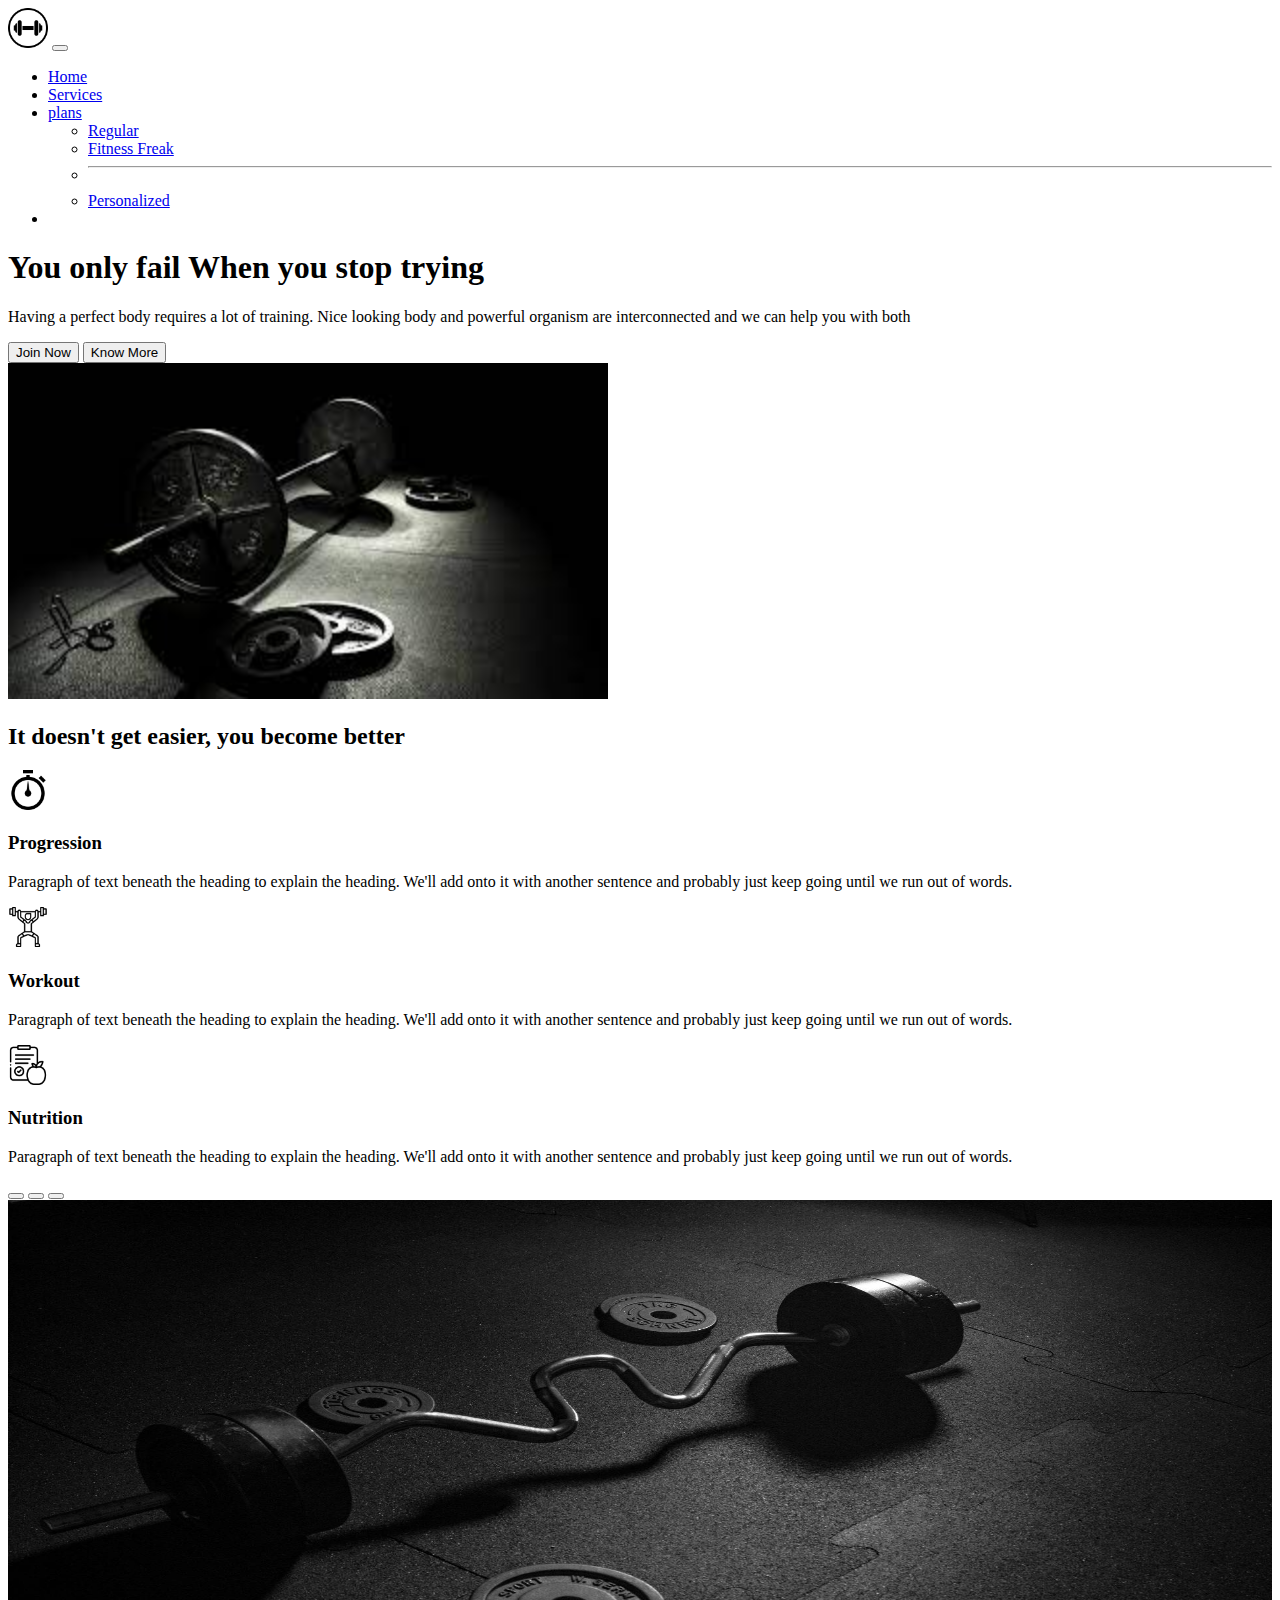
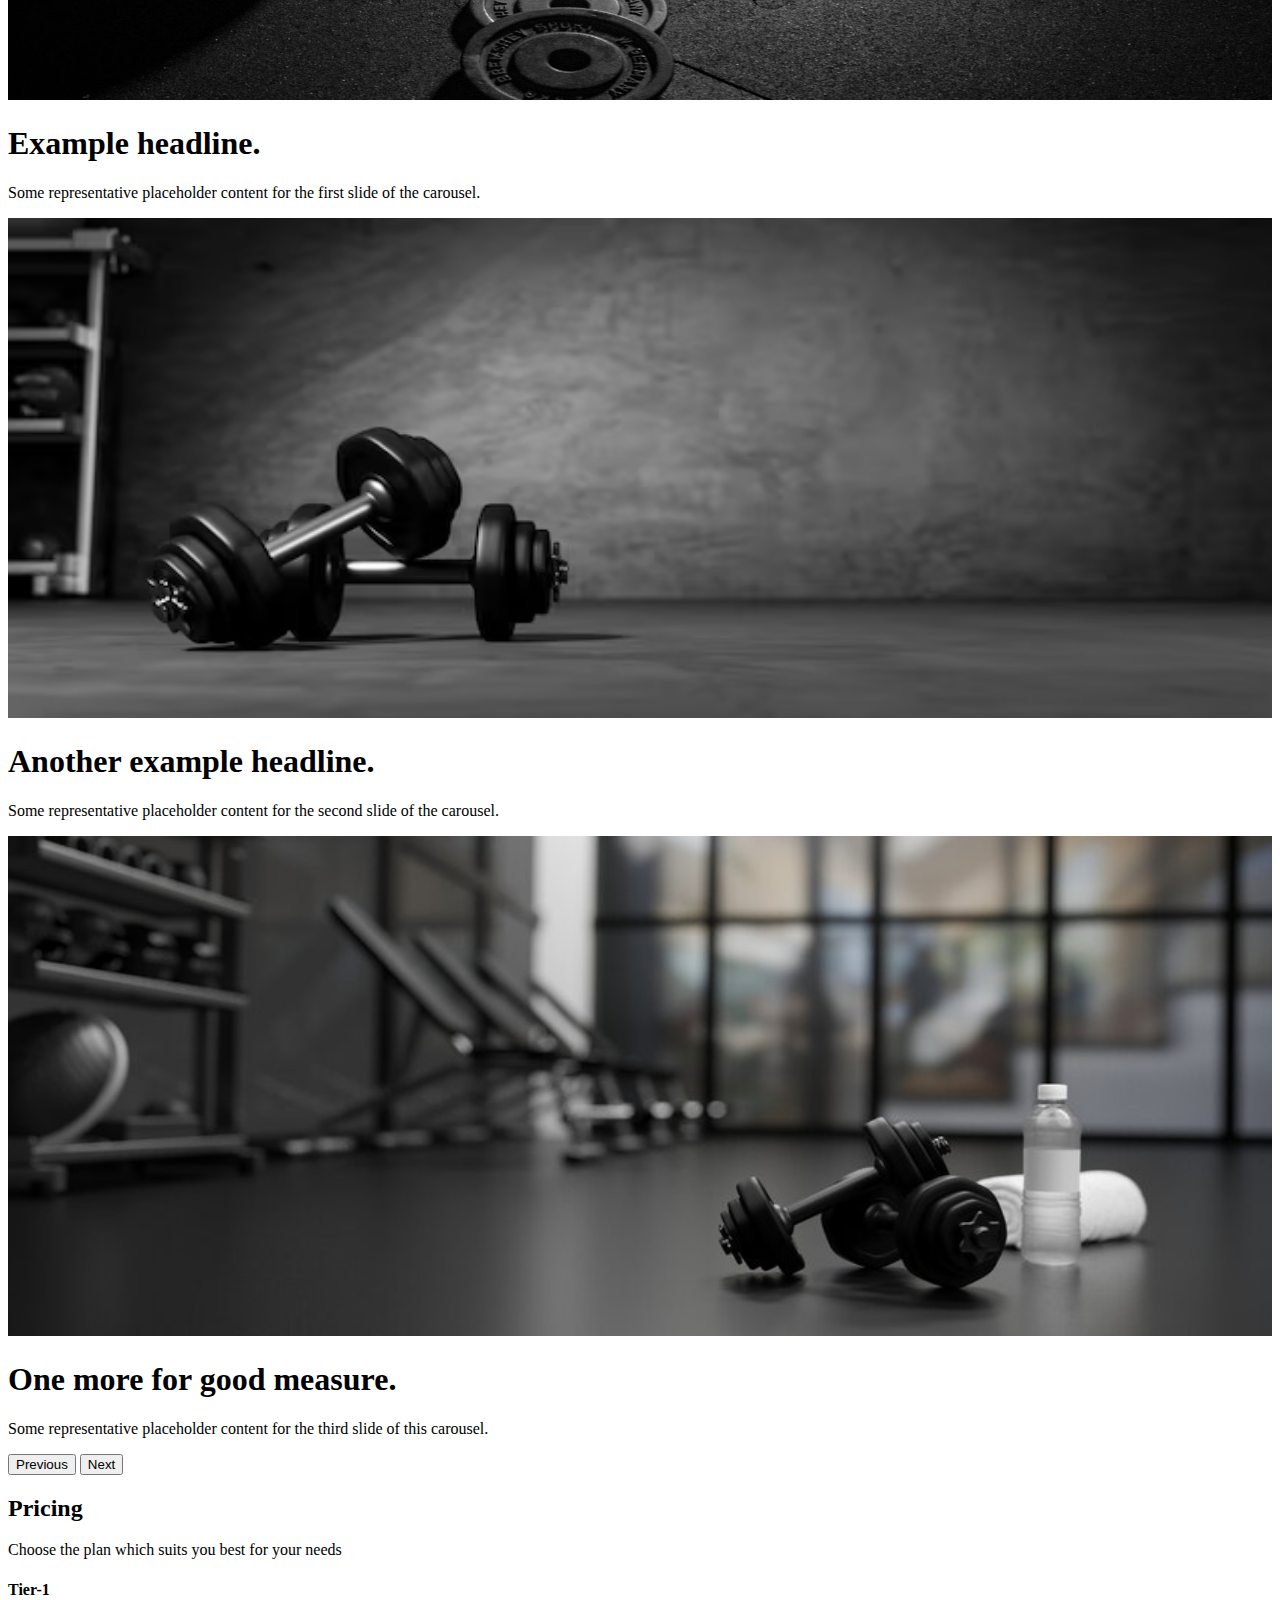
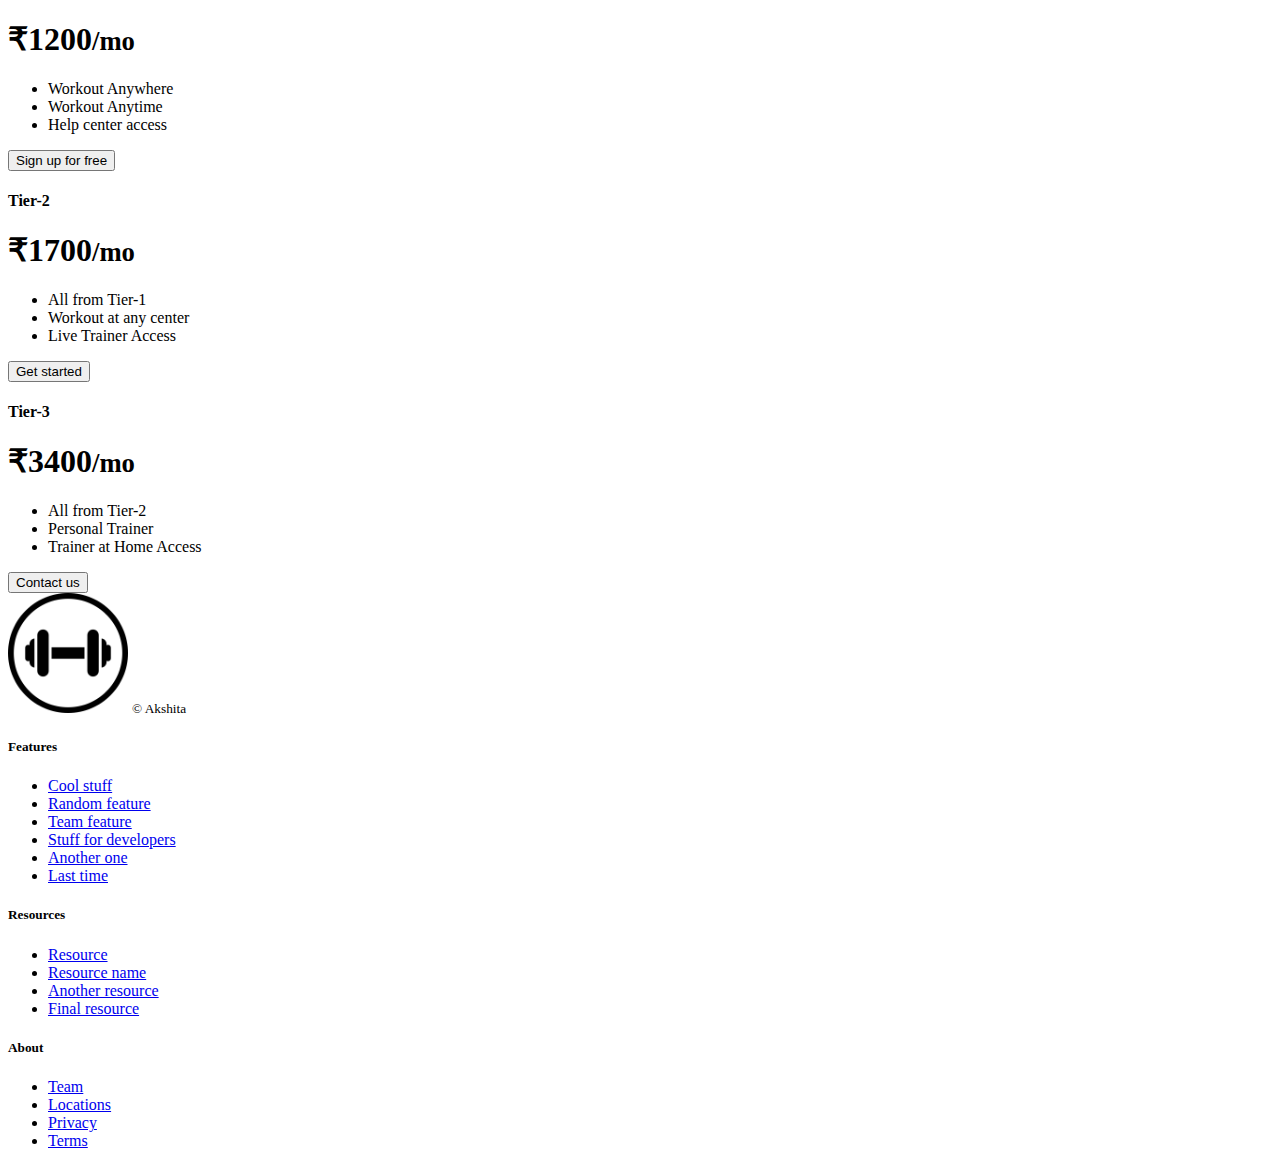
<file: index.html>
<!DOCTYPE html>
<html lang="en">
<head>
    <meta charset="UTF-8">
    <meta http-equiv="X-UA-Compatible" content="IE=edge">
    <meta name="viewport" content="width=device-width, initial-scale=1.0">
    <link href="https://cdn.jsdelivr.net/npm/bootstrap@5.3.0-alpha3/dist/css/bootstrap.min.css" rel="stylesheet" integrity="sha384-KK94CHFLLe+nY2dmCWGMq91rCGa5gtU4mk92HdvYe+M/SXH301p5ILy+dN9+nJOZ" crossorigin="anonymous">
    <link rel="stylesheet" href="style.css">
    <link rel="shortcut icon" href="images/pngegg.png" type="image/x-icon">
    <title>Coach helps</title>
</head>
<body>
    <nav class="navbar navbar-expand-lg bg-body-tertiary">
        <div class="container">
        
          <img src="images/pngegg.png" height=40px alt="">
          <button class="navbar-toggler" type="button" data-bs-toggle="collapse" data-bs-target="#navbarSupportedContent" aria-controls="navbarSupportedContent" aria-expanded="false" aria-label="Toggle navigation">
            <span class="navbar-toggler-icon"></span>
          </button>
          <div class="collapse navbar-collapse" id="navbarSupportedContent">
            <ul class="navbar-nav me-auto mb-2 mb-lg-0">
              <li class="nav-item">
                <a class="nav-link active" aria-current="page" href="#">Home</a>
              </li>
              <li class="nav-item">
                <a class="nav-link" href="#">Services</a>
              </li>
              <li class="nav-item dropdown">
                <a class="nav-link dropdown-toggle" href="#" role="button" data-bs-toggle="dropdown" aria-expanded="false">
                  plans
                </a>
                <ul class="dropdown-menu">
                  <li><a class="dropdown-item" href="#">Regular</a></li>
                  <li><a class="dropdown-item" href="#">Fitness Freak</a></li>
                  <li><hr class="dropdown-divider"></li>
                  <li><a class="dropdown-item" href="#">Personalized</a></li>
                </ul>
              </li>
              <li class="nav-item">

              </li>
            </ul>
        
            </form>
          </div>
        </div>
      </nav>
      <div class="container mb-5">
        <div class="row p-4 pb-0 pe-lg-0 pt-lg-5 align-items-center rounded-3 shadow-lg">
            <div class="col-lg-7 p-3 p-lg-5 pt-lg-3">
                <h1 class="display-4 fw-bold lh-1 text-body-emphasis">You only fail When you stop trying</h1>
                <p class="lead">Having a perfect body requires a lot of training.
                    Nice looking body and powerful organism are interconnected
                    and we can help you with both</p>
                <div class="d-grid gap-2 d-md-flex justify-content-md-start mb-4 mb-lg-3">
                    <button type="button" class="btn btn-dark btn-lg px-4 me-md-2 fw-bold">Join Now</button>
                    <button type="button" class="btn btn-outline-secondary btn-lg px-4">Know More</button>
                </div>
            </div>
            <div class="col-lg-4 offset-lg-1 p-0 overflow-hidden shadow-lg rounded-bottom-3">
                <img class="rounded-lg-3" src="images/images.jpeg" alt="" width="600">
            </div>
        </div>
    </div>
    <div class="container px-4 py-5" id="hanging-icons">
        <h2 class="pb-2 text-center border-bottom">It doesn't get easier, you become better</h2>
        <div class="row g-4 py-5 row-cols-1 row-cols-lg-3">
            <div class="col d-flex align-items-start">
                <div
                    class="icon-square text-body-emphasis bg-body-secondary d-inline-flex align-items-center justify-content-center fs-4 flex-shrink-0 me-3">
                    <img class="p-1" src="images/stopwatch.png" width="40px" alt="" />
                </div>
                <div>
                    <h3 class="fs-2">Progression</h3>
                    <p>Paragraph of text beneath the heading to explain the heading. We'll add onto it with another
                        sentence and probably just keep going until we run out of words.</p>
                </div>
            </div>
            <div class="col d-flex align-items-start">
                <div
                    class="icon-square text-body-emphasis bg-body-secondary d-inline-flex align-items-center justify-content-center fs-4 flex-shrink-0 me-3">
                    <img class="p-1" src="images/weightlifter.png" width="40px" alt="" />
                </div>
                <div>
                    <h3 class="fs-2">Workout</h3>
                    <p>Paragraph of text beneath the heading to explain the heading. We'll add onto it with another
                        sentence and probably just keep going until we run out of words.</p>
                </div>
            </div>
            <div class="col d-flex align-items-start">
                <div
                    class="icon-square text-body-emphasis bg-body-secondary d-inline-flex align-items-center justify-content-center fs-4 flex-shrink-0 me-3">
                    <img class="p-1" src="images/nutrition.png" width="40px" alt="" />
                </div>
                <div>
                    <h3 class="fs-2">Nutrition</h3>
                    <p>Paragraph of text beneath the heading to explain the heading. We'll add onto it with another
                        sentence and probably just keep going until we run out of words.</p>
                </div>
            </div>
        </div>
    </div>


      <div class="container">
        <div id="myCarousel" class="carousel slide" data-bs-ride="carousel">
            <div class="carousel-indicators">
              <button type="button" data-bs-target="#myCarousel" data-bs-slide-to="0" class="" aria-label="Slide 1"></button>
              <button type="button" data-bs-target="#myCarousel" data-bs-slide-to="1" aria-label="Slide 2" class="active" aria-current="true"></button>
              <button type="button" data-bs-target="#myCarousel" data-bs-slide-to="2" aria-label="Slide 3" class=""></button>
            </div>
            <div class="carousel-inner">
              <div class="carousel-item">
                <img  class="slider_images"  src="images/barbell-am7v48yepmncv6c6.jpg" alt="">
                <div class="container">
                  <div class="carousel-caption text-start">
                    <h1>Example headline.</h1>
                    <p>Some representative placeholder content for the first slide of the carousel.</p>
                   
                  </div>
                </div>
              </div>
              <div class="carousel-item active">
                <img  class="slider_images"  src="images/3d-rendering-black-dumbbells-floor-dark-concept-fitness-room-with-training-equipments-back_67155-14961.avif" alt="">
                <div class="container">
                  <div class="carousel-caption">
                    <h1>Another example headline.</h1>
                    <p>Some representative placeholder content for the second slide of the carousel.</p>
                
                  </div>
                </div>
              </div>
              <div class="carousel-item">
                <img  class="slider_images"  src="images/360_F_429356296_CVQ5LkC6Pl55kUNLqLisVKgTw9vjyif1.jpg" alt="">
                <div class="container">
                  <div class="carousel-caption text-end">
                    <h1>One more for good measure.</h1>
                    <p>Some representative placeholder content for the third slide of this carousel.</p>
                    
                  </div>
                </div>
              </div>
            </div>
            <button class="carousel-control-prev" type="button" data-bs-target="#myCarousel" data-bs-slide="prev">
              <span class="carousel-control-prev-icon" aria-hidden="true"></span>
              <span class="visually-hidden">Previous</span>
            </button>
            <button class="carousel-control-next" type="button" data-bs-target="#myCarousel" data-bs-slide="next">
              <span class="carousel-control-next-icon" aria-hidden="true"></span>
              <span class="visually-hidden">Next</span>
            </button>
          </div>
    
      </div>





      <div class="container py-3">

        <div class="pricing-header p-3 pb-md-4 mx-auto text-center">
            <h2 class="pb-2 text-center ">Pricing</h2>
            <p class="fs-5 text-body-secondary">Choose the plan which suits you best for your needs
            </p>
        </div>

        <div class="row row-cols-1 row-cols-md-3 mb-3 text-center">
            <div class="col">
                <div class="card mb-4 rounded-3 shadow-sm">
                    <div class="card-header py-3">
                        <h4 class="my-0 fw-normal">Tier-1</h4>
                    </div>
                    <div class="card-body">
                        <h1 class="card-title pricing-card-title">₹1200<small
                                class="text-body-secondary fw-light">/mo</small></h1>
                        <ul class="list-unstyled mt-3 mb-4">
                            <li>Workout Anywhere</li>
                            <li>Workout Anytime</li>
                            <li>Help center access</li>
                        </ul>
                        <button type="button" class="w-100 btn btn-lg btn-outline-dark">Sign up for free</button>
                    </div>
                </div>
            </div>
            <div class="col">
                <div class="card mb-4 rounded-3 shadow-sm">
                    <div class="card-header py-3">
                        <h4 class="my-0 fw-normal">Tier-2</h4>
                    </div>
                    <div class="card-body">
                        <h1 class="card-title pricing-card-title">₹1700<small
                                class="text-body-secondary fw-light">/mo</small></h1>
                        <ul class="list-unstyled mt-3 mb-4">
                            <li>All from Tier-1</li>
                            <li>Workout at any center</li>
                            <li>Live Trainer Access</li>
                        </ul>
                        <button type="button" class="w-100 btn btn-lg btn-dark">Get started</button>
                    </div>
                </div>
            </div>
            <div class="col">
                <div class="card mb-4 rounded-3 shadow-sm border-dark">
                    <div class="card-header py-3 text-bg-dark border-dark">
                        <h4 class="my-0 fw-normal">Tier-3</h4>
                    </div>
                    <div class="card-body">
                        <h1 class="card-title pricing-card-title">₹3400<small
                                class="text-body-secondary fw-light">/mo</small></h1>
                        <ul class="list-unstyled mt-3 mb-4">
                            <li>All from Tier-2</li>
                            <li>Personal Trainer</li>
                            <li>Trainer at Home Access</li>
                        </ul>
                        <button type="button" class="w-100 btn btn-lg btn-dark">Contact us</button>
                    </div>
                </div>
            </div>
        </div>


        <footer class="pt-4 my-md-5 pt-md-5 border-top">
            <div class="row">
                <div class="col-12 col-md">
                    <img class="mb-2" src="images/pngegg.png" alt="" width="120px">
                    <small class="d-block mb-3 text-body-secondary">© Akshita</small>
                </div>
                <div class="col-6 col-md">
                    <h5>Features</h5>
                    <ul class="list-unstyled text-small">
                        <li class="mb-1"><a class="link-secondary text-decoration-none" href="#">Cool stuff</a></li>
                        <li class="mb-1"><a class="link-secondary text-decoration-none" href="#">Random feature</a></li>
                        <li class="mb-1"><a class="link-secondary text-decoration-none" href="#">Team feature</a></li>
                        <li class="mb-1"><a class="link-secondary text-decoration-none" href="#">Stuff for
                                developers</a></li>
                        <li class="mb-1"><a class="link-secondary text-decoration-none" href="#">Another one</a></li>
                        <li class="mb-1"><a class="link-secondary text-decoration-none" href="#">Last time</a></li>
                    </ul>
                </div>
                <div class="col-6 col-md">
                    <h5>Resources</h5>
                    <ul class="list-unstyled text-small">
                        <li class="mb-1"><a class="link-secondary text-decoration-none" href="#">Resource</a></li>
                        <li class="mb-1"><a class="link-secondary text-decoration-none" href="#">Resource name</a></li>
                        <li class="mb-1"><a class="link-secondary text-decoration-none" href="#">Another resource</a>
                        </li>
                        <li class="mb-1"><a class="link-secondary text-decoration-none" href="#">Final resource</a></li>
                    </ul>
                </div>
                <div class="col-6 col-md">
                    <h5>About</h5>
                    <ul class="list-unstyled text-small">
                        <li class="mb-1"><a class="link-secondary text-decoration-none" href="#">Team</a></li>
                        <li class="mb-1"><a class="link-secondary text-decoration-none" href="#">Locations</a></li>
                        <li class="mb-1"><a class="link-secondary text-decoration-none" href="#">Privacy</a></li>
                        <li class="mb-1"><a class="link-secondary text-decoration-none" href="#">Terms</a></li>
                    </ul>
                </div>
            </div>
        </footer>
    </div>

    <script src="https://cdn.jsdelivr.net/npm/bootstrap@5.3.0-alpha3/dist/js/bootstrap.bundle.min.js" integrity="sha384-ENjdO4Dr2bkBIFxQpeoTz1HIcje39Wm4jDKdf19U8gI4ddQ3GYNS7NTKfAdVQSZe" crossorigin="anonymous"></script>
</body>
</html>
</file>
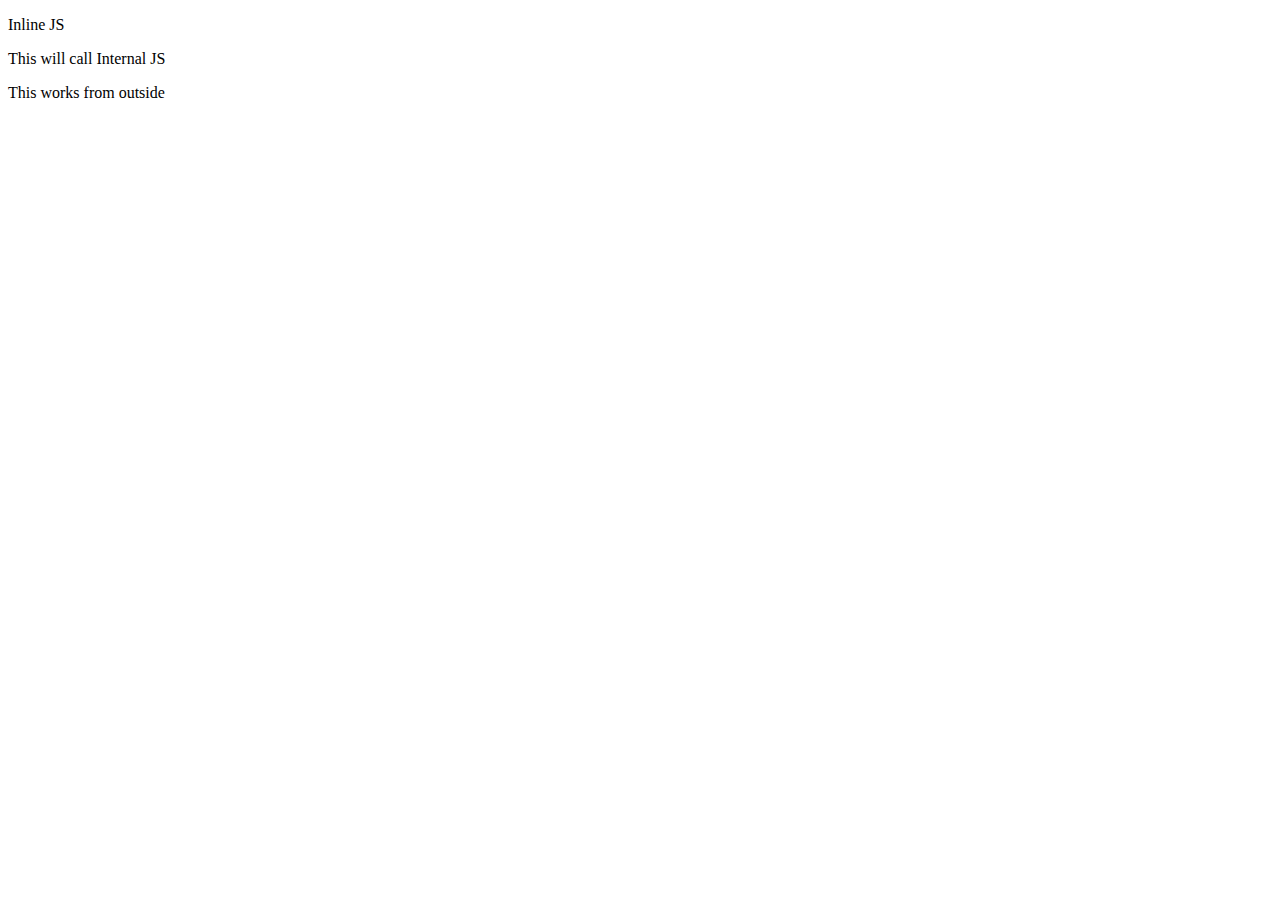
<file: day_16/index.html>
<!DOCTYPE html>
<html lang="en">
<head>
    <meta charset="UTF-8">
    <meta http-equiv="X-UA-Compatible" content="IE=edge">
    <meta name="viewport" content="width=device-width, initial-scale=1.0">
    <title>Javascript Introduction</title>
</head>
<body>
    <!--inline JS-->
    <p onclick="alert('wow')">Inline JS</p>

    <!--Internal JS-->
    <script>
        //alert('its an internal JS Code')
        function konsawala(val){
            console.log(val+val)
        }
    </script>
    <p onclick="konsawala('koivalue')">This will call Internal JS</p>
</body>
</html>

<!--External JS-->
<p onclick="doSomething(18)">This works from outside</p>
<script src="day16.js">

</script>
</file>
<file: style.css>
.feature{
    padding: 5px;
    width: 50px;
}

.slider_images{
    width: 100%;
    height: 500px;
    object-fit: custom;
}
</file>
